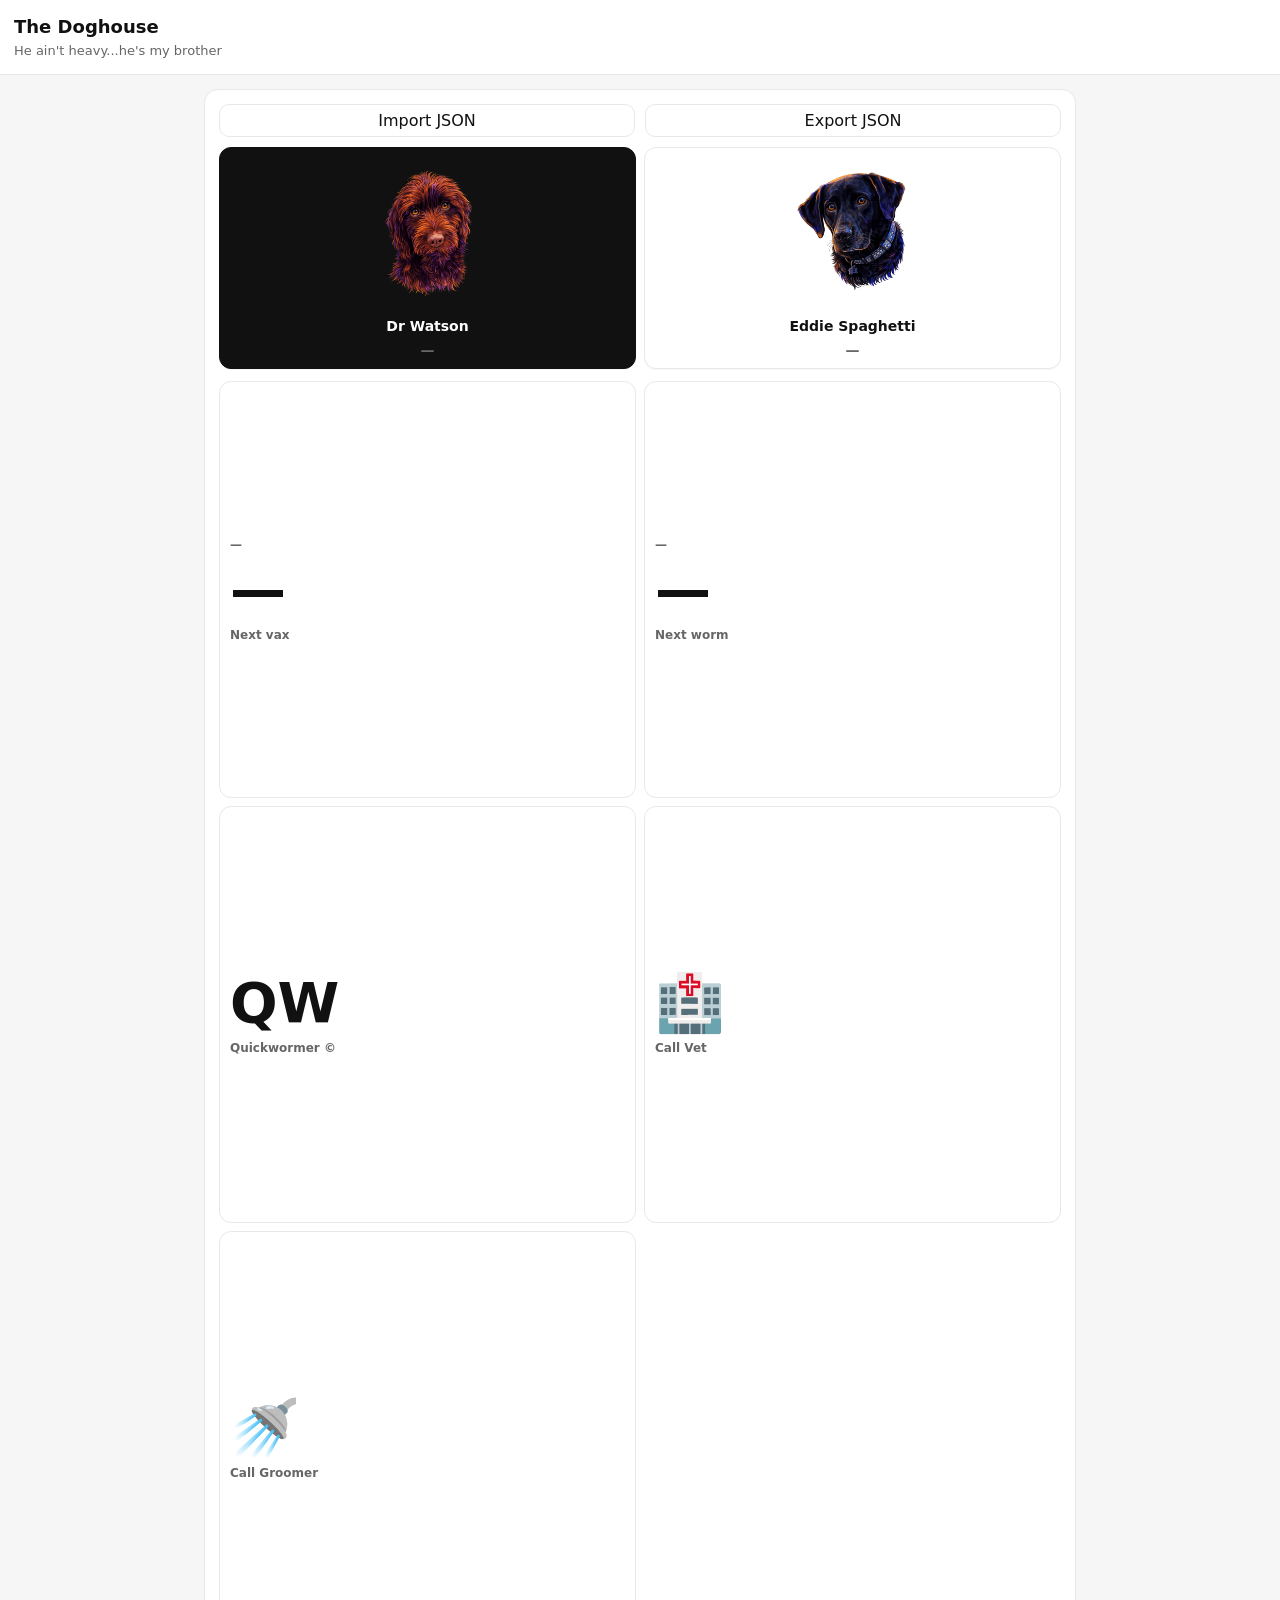
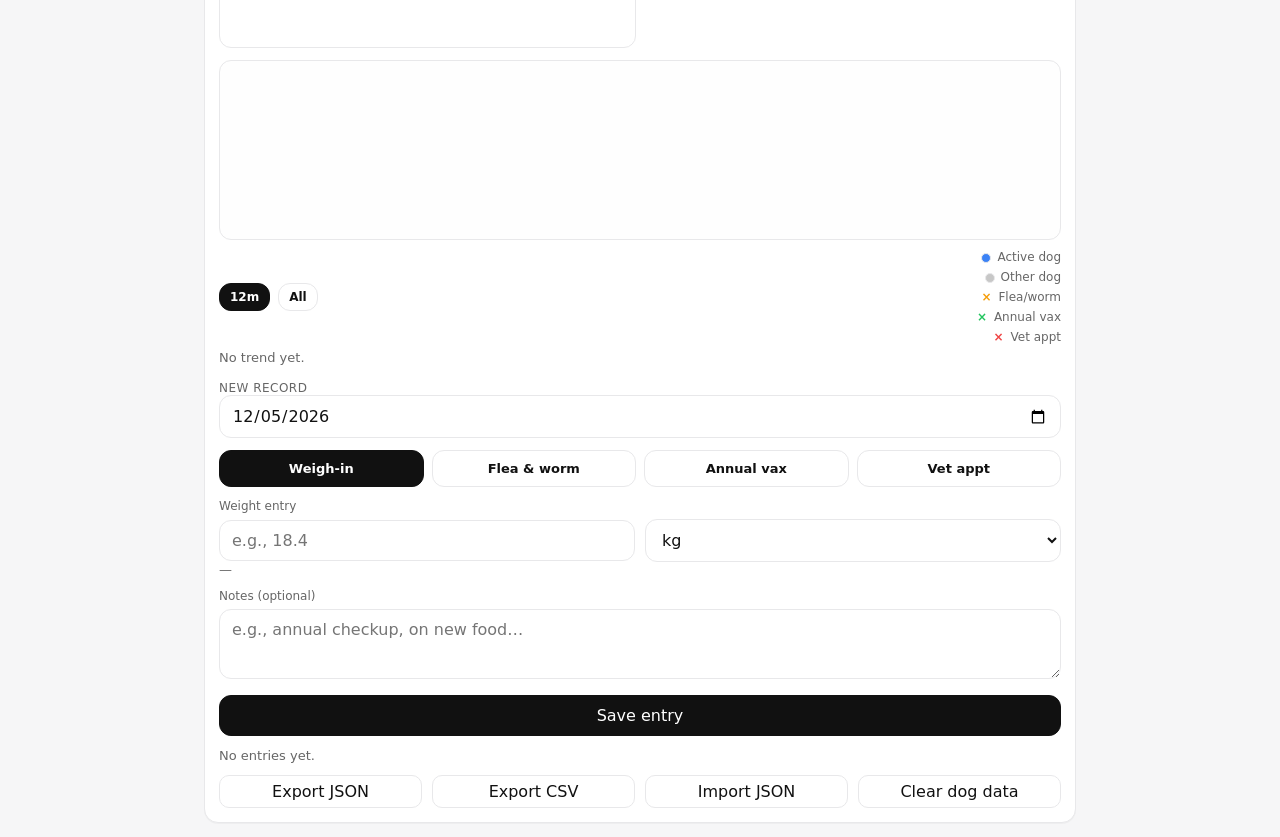
<file: index2.html>
<!doctype html>
<html lang="en">
<head>
  <meta charset="utf-8" />
  <meta name="viewport" content="width=device-width, initial-scale=1" />
  <title>The Doghouse</title>
  <style>
    :root {
      color-scheme: light dark;

      --bg: #f6f6f7;
      --card: #ffffff;
      --text: #111111;
      --muted: #666666;
      --border: #e8e8ea;

      --pill-bg: #ffffff;
      --pill-text: #111111;
      --pill-active-bg: #111111;
      --pill-active-text: #ffffff;

      --btn-bg: #111111;
      --btn-text: #ffffff;

      --field-bg: #ffffff;
      --field-text: #111111;

      --kpi-bg: #fafafa;
      --danger: #b91c1c;

      /* Chart + badges */
      --active-line: #3b82f6;      /* mid-blue */
      --inactive-line: rgba(0,0,0,0.22);
      --event-flea: #f59e0b;       /* amber */
      --event-vax: #22c55e;        /* green */
      --event-vet: #ef4444;        /* red */
      --badge-bg: rgba(0,0,0,0.06);
      --grid-line: rgba(0,0,0,0.08);
    }

    @media (prefers-color-scheme: dark) {
      :root {
        --bg: #0b0b0c;
        --card: #141416;
        --text: #f2f2f3;
        --muted: #a1a1a7;
        --border: #2a2a2e;

        --pill-bg: #1b1b1e;
        --pill-text: #f2f2f3;
        --pill-active-bg: #f2f2f3;
        --pill-active-text: #111111;

        --btn-bg: #f2f2f3;
        --btn-text: #111111;

        --field-bg: #1b1b1e;
        --field-text: #f2f2f3;

        --kpi-bg: #1a1a1d;
        --danger: #ff6b6b;

        --inactive-line: rgba(255,255,255,0.22);
        --badge-bg: rgba(255,255,255,0.08);
        --grid-line: rgba(255,255,255,0.12);
      }
    }

    * { box-sizing: border-box; }
    body {
      font-family: -apple-system, system-ui, Arial, sans-serif;
      margin: 0;
      background: var(--bg);
      color: var(--text);
    }

    header {
      padding: 16px 14px;
      background: var(--card);
      border-bottom: 1px solid var(--border);
      position: sticky;
      top: 0;
      z-index: 10;
    }

    h1 { margin: 0; font-size: 18px; }
    .sub { margin: 6px 0 0; color: var(--muted); font-size: 13px; }

    main { padding: 14px; max-width: 900px; margin: 0 auto; }

    .card {
      background: var(--card);
      border: 1px solid var(--border);
      border-radius: 14px;
      padding: 14px;
      box-shadow: 0 1px 0 rgba(0,0,0,.03);
      overflow: hidden;
    }

    .row {
      display: flex;
      gap: 10px;
      flex-wrap: wrap;
      align-items: center;
    }

    .row > * { flex: 1; min-width: 0; }

    .pill {
      border: 1px solid var(--border);
      border-radius: 12px;
      padding: 10px 12px;
      text-align: center;
      cursor: pointer;
      background: var(--pill-bg);
      color: var(--pill-text);
      user-select: none;
    }

    /* Less tall dog tiles (cleaner) */
    .pillToggle {
      display: flex;
      flex-direction: column;
      align-items: center;
      justify-content: center;
      gap: 8px;
      padding: 10px 10px;
      text-align: center;
      min-height: 168px;
      box-shadow: 0 1px 0 rgba(0,0,0,.03);
    }

    .pillToggle .avatar {
      width: 132px;
      height: 152px;
      border-radius: 14px;
      object-fit: cover;
      background: transparent;
      border: none !important;
      box-shadow: none !important;
    }

    .pillToggle:active { transform: scale(0.98); }

    .pillToggle span {
      font-weight: 600;
      font-size: 14px;
    }
    .pillWeight {
      font-size: 12px;
      color: var(--muted);
    }

    .pill.active {
      background: var(--pill-active-bg);
      color: var(--pill-active-text);
      border-color: var(--pill-active-bg);
    }

    @media (prefers-color-scheme: dark) {
      .pill.active .avatar { box-shadow: 0 0 0 4px rgba(0,0,0,0.35); }
    }

    label { display: block; margin: 12px 0 6px; font-size: 12px; color: var(--muted); }

    input, select, textarea, button { width: 100%; font: inherit; }
    input, select, textarea {
      padding: 10px 12px;
      border-radius: 12px;
      border: 1px solid var(--border);
      background: var(--field-bg);
      color: var(--field-text);
      max-width: 100%;
    }

    input[type="date"] { width: 100%; min-width: 0; display: block; }

    @supports (-webkit-touch-callout: none) {
      input[type="date"] {
        width: 100%;
        max-width: 100%;
        min-width: 0;
        box-sizing: border-box;
        display: block;
        -webkit-appearance: none;
        appearance: none;
      }
    }

    textarea { min-height: 70px; resize: vertical; }

    button.primary {
      margin-top: 12px;
      padding: 10px 12px;
      border-radius: 12px;
      border: 1px solid var(--btn-bg);
      background: var(--btn-bg);
      color: var(--btn-text);
      cursor: pointer;
    }

    button.secondary {
      margin-top: 12px;
      padding: 10px 12px;
      border-radius: 12px;
      border: 1px solid var(--border);
      background: var(--card);
      color: var(--text);
      cursor: pointer;
    }

    .muted { color: var(--muted); font-size: 13px; }
    .error { color: var(--danger); }

    .kpiGrid {
      display: grid;
      gap: 8px;
      margin-top: 12px;
    }
    .kpiButtons {
      grid-template-columns: repeat(2, minmax(0, 1fr));
    }
    .kpiBtn {
      border: 1px solid var(--border);
      border-radius: 12px;
      background: var(--card);
      color: var(--text);
      padding: 10px;
      text-align: center;
      aspect-ratio: 1;
      display: flex;
      flex-direction: column;
      justify-content: center;
      gap: 10px;
      cursor: pointer;
      user-select: none;
      -webkit-user-select: none;
      -webkit-touch-callout: none;
      transition: transform 80ms ease-out, background 80ms ease-out;
    }
    .kpiSmall { font-size: 12px; color: var(--muted); font-weight: 700; }
    .kpiBig { font-size: 56px; font-weight: 700; line-height: 1; }

    .entryList { margin-top: 12px; display: flex; flex-direction: column; gap: 8px; }
    .entryYear { margin-top: 8px; font-size: 12px; color: var(--muted); }
    .entryRow {
      position: relative;
      border: 1px solid var(--border);
      border-radius: 12px;
      background: var(--card);
      overflow: hidden;
    }
    .entryMain {
      display: grid;
      grid-template-columns: 76px 120px 1fr;
      gap: 8px;
      padding: 10px;
      align-items: center;
      transition: transform 160ms ease;
    }
    .entryActions {
      position: absolute;
      top: 0;
      right: 0;
      height: 100%;
      display: flex;
      align-items: center;
      gap: 6px;
      padding: 0 8px;
      background: var(--card);
      border-left: 1px solid var(--border);
      transform: translateX(100%);
      transition: transform 160ms ease;
    }
    .entryRow.showActions .entryMain { transform: translateX(-110px); }
    .entryRow.showActions .entryActions { transform: translateX(0); }
    .entryNotes { color: var(--text); }

    .btnrow { display: flex; gap: 8px; justify-content: flex-end; flex-wrap: wrap; }
    .smallbtn {
      width: auto;
      padding: 6px 10px;
      border-radius: 10px;
      border: 1px solid var(--border);
      background: var(--card);
      color: var(--text);
      cursor: pointer;
    }

    .actionsRow { margin-top: 12px; gap: 10px; }

    @media (max-width: 420px) {
      .entryMain { grid-template-columns: 64px 110px 1fr; }
    }

    /* FINAL authority for dog toggle colours */
    .pill.pillToggle {
      background: var(--pill-bg) !important;
      color: var(--pill-text) !important;
      border-color: var(--border) !important;
    }
    .pill.pillToggle.active {
      background: var(--pill-active-bg) !important;
      color: var(--pill-active-text) !important;
      border-color: var(--pill-active-bg) !important;
    }

    /* Entry type segmented control */
    .segRow { margin-top: 12px; }
    .seg {
      display: grid;
      grid-template-columns: repeat(4, 1fr);
      gap: 8px;
    }
    .segBtn {
      border: 1px solid var(--border);
      border-radius: 12px;
      padding: 10px 10px;
      background: var(--card);
      color: var(--text);
      cursor: pointer;
      user-select: none;
      text-align: center;
      font-weight: 600;
      font-size: 13px;
    }
    .segBtn[aria-pressed="true"] {
      background: var(--pill-active-bg);
      color: var(--pill-active-text);
      border-color: var(--pill-active-bg);
    }

    /* Row badges */
    .badge {
      display: inline-block;
      padding: 2px 8px;
      border-radius: 999px;
      background: var(--badge-bg);
      border: 1px solid var(--border);
      font-size: 12px;
      line-height: 18px;
      white-space: nowrap;
    }
    .badgeFlea { border-color: color-mix(in srgb, var(--event-flea) 40%, var(--border)); }
    .badgeVax  { border-color: color-mix(in srgb, var(--event-vax) 40%, var(--border)); }
    .badgeVet  { border-color: color-mix(in srgb, var(--event-vet) 40%, var(--border)); }

    .rowFlea { background: color-mix(in srgb, var(--event-flea) 12%, transparent); }
    .rowVax  { background: color-mix(in srgb, var(--event-vax)  12%, transparent); }
    .rowVet  { background: color-mix(in srgb, var(--event-vet)  12%, transparent); }

    #trend {
      border: 1px solid var(--border);
      border-radius: 12px;
      background: color-mix(in srgb, var(--card) 85%, var(--bg));
    }

    .trendWrap { position: relative; }
    .trendTooltip {
      position: absolute;
      left: 0;
      top: 0;
      padding: 6px 8px;
      border-radius: 8px;
      border: 1px solid var(--border);
      background: var(--card);
      color: var(--text);
      font-size: 12px;
      white-space: nowrap;
      box-shadow: 0 6px 18px rgba(0,0,0,0.12);
      pointer-events: none;
      opacity: 0;
      transform: translate(-9999px, -9999px);
      transition: opacity 120ms ease;
      z-index: 2;
    }

    /* Legend: clearer + less ragged */
    .legend {
      display: grid;
      gap: 6px;
      justify-items: end;
      text-align: right;
      font-size: 12px;
      color: var(--muted);
      margin-left: auto;
    }
    .legendSwatch {
      width: 10px;
      height: 10px;
      border-radius: 999px;
      display: inline-block;
      vertical-align: middle;
      margin-right: 6px;
      border: 1px solid var(--border);
    }
    .legendX {
      font-weight: 900;
      display: inline-block;
      width: 12px;
      text-align: center;
      margin-right: 6px;
    }

    .rangeToggle {
      display: inline-flex;
      gap: 8px;
    }
    .rangeToggle .segBtn {
      padding: 6px 10px;
      font-size: 12px;
    }

    .trendRow {
      display: flex;
      gap: 12px;
      align-items: center;
      justify-content: space-between;
      flex-wrap: wrap;
      margin-top: 10px;
    }

    .sectionLabel {
      margin-top: 16px;
      font-size: 12px;
      color: var(--muted);
      text-transform: uppercase;
      letter-spacing: 0.04em;
    }

    .srOnly {
      position: absolute;
      width: 1px;
      height: 1px;
      padding: 0;
      margin: -1px;
      overflow: hidden;
      clip: rect(0,0,0,0);
      border: 0;
    }

    /* --- Polish wins --- */
    button, .pill, .segBtn, .kpiBtn, .smallbtn {
      -webkit-tap-highlight-color: transparent;
      user-select: none;
      -webkit-user-select: none;
      -webkit-touch-callout: none;
    }

    button:focus-visible, .pill:focus-visible, .segBtn:focus-visible, .kpiBtn:focus-visible,
    input:focus-visible, textarea:focus-visible, select:focus-visible {
      outline: 3px solid color-mix(in srgb, var(--active-line) 55%, transparent);
      outline-offset: 2px;
    }

    .kpiBtn:active {
      transform: scale(0.88);
      background: color-mix(in srgb, var(--text) 22%, var(--card));
    }
    .segBtn:active, button.primary:active, button.secondary:active, .smallbtn:active {
      transform: translateY(1px);
    }
  </style>
</head>

<body>
<header>
  <h1>The Doghouse</h1>
  <p class="sub">He ain't heavy...he's my brother</p>
</header>

<main>
  <div class="card">
    <div class="row" style="gap:10px; margin-bottom:10px;">
      <button id="importJsonTop" class="smallbtn" type="button">Import JSON</button>
      <button id="exportJsonTop" class="smallbtn" type="button">Export JSON</button>
    </div>

    <div class="row" style="gap:8px;">
      <div id="pill-watson" class="pill pillToggle active" role="button" tabindex="0" aria-pressed="true">
        <img class="avatar" src="assets/watson.png" alt="Dr Watson" />
        <span>Dr Watson</span>
        <span class="pillWeight" id="pillWeight-watson">—</span>
      </div>

      <div id="pill-eddie" class="pill pillToggle" role="button" tabindex="0" aria-pressed="false">
        <img class="avatar" src="assets/eddie.png" alt="Eddie Spaghetti" />
        <span>Eddie Spaghetti</span>
        <span class="pillWeight" id="pillWeight-eddie">—</span>
      </div>
    </div>

    <div class="kpiGrid kpiButtons">
      <button id="nextVaxBtn" class="kpiBtn" type="button">
        <span class="kpiSmall" id="nextVaxMonth">—</span>
        <span class="kpiBig" id="nextVaxDay">—</span>
        <span class="kpiSmall">Next vax</span>
      </button>
      <button id="nextWormBtn" class="kpiBtn" type="button">
        <span class="kpiSmall" id="nextWormMonth">—</span>
        <span class="kpiBig" id="nextWormDay">—</span>
        <span class="kpiSmall">Next worm</span>
      </button>
      <button id="quickWormBtn" class="kpiBtn" type="button">
        <span class="kpiBig">QW</span>
        <span class="kpiSmall">Quickwormer ©</span>
      </button>
      <button id="callVetBtn" class="kpiBtn" type="button">
        <span class="kpiBig">🏥</span>
        <span class="kpiSmall">Call Vet</span>
      </button>
      <button id="callGroomerBtn" class="kpiBtn" type="button">
        <span class="kpiBig">🚿</span>
        <span class="kpiSmall">Call Groomer</span>
      </button>
    </div>

    <div class="trendWrap" style="margin-top:12px;">
      <canvas id="trend" height="180" style="width:100%; height:180px; display:block;"></canvas>
      <div id="trendTooltip" class="trendTooltip" role="status" aria-live="polite"></div>

      <div class="trendRow">
        <div class="rangeToggle" role="group" aria-label="Chart range">
          <button id="range-12" class="segBtn" type="button" aria-pressed="true">12m</button>
          <button id="range-all" class="segBtn" type="button" aria-pressed="false">All</button>
        </div>

        <div class="legend">
          <span><span class="legendSwatch" style="background:var(--active-line);"></span>Active dog</span>
          <span><span class="legendSwatch" style="background:var(--inactive-line);"></span>Other dog</span>
          <span><span class="legendX" style="color:var(--event-flea);">×</span>Flea/worm</span>
          <span><span class="legendX" style="color:var(--event-vax);">×</span>Annual vax</span>
          <span><span class="legendX" style="color:var(--event-vet);">×</span>Vet appt</span>
        </div>
      </div>

      <div class="muted" id="trendLabel" style="margin-top:6px;">—</div>
    </div>

    <div class="sectionLabel">New record</div>
    <label class="srOnly" for="date">Date</label>
    <input id="date" type="date" />

    <div class="segRow">
      <div class="seg" role="group" aria-label="Entry type">
        <button id="type-weight" class="segBtn" type="button" aria-pressed="true">Weigh-in</button>
        <button id="type-flea" class="segBtn" type="button" aria-pressed="false">Flea &amp; worm</button>
        <button id="type-vax" class="segBtn" type="button" aria-pressed="false">Annual vax</button>
        <button id="type-vet" class="segBtn" type="button" aria-pressed="false">Vet appt</button>
      </div>
    </div>

    <div id="weightBlock">
      <label>Weight entry</label>
      <div class="row">
        <input id="weight" type="number" inputmode="decimal" step="0.1" placeholder="e.g., 18.4" />
        <select id="unit">
          <option value="kg">kg</option>
          <option value="lb">lb</option>
        </select>
      </div>
      <div class="muted" id="converted">—</div>
    </div>

    <label id="notesLabel">Notes (optional)</label>
    <textarea id="notes" placeholder="e.g., annual checkup, on new food…"></textarea>

    <div class="row" style="gap:10px;">
      <button id="save" class="primary" type="button">Save entry</button>
      <button id="cancelEdit" class="secondary" type="button" style="display:none;">Cancel edit</button>
    </div>

    <p class="muted" id="msg" style="margin: 10px 0 0;"></p>

    <div id="rows" class="entryList">
      <div class="muted">No entries yet.</div>
    </div>

    <div class="row actionsRow">
      <button id="exportJson" class="smallbtn" type="button">Export JSON</button>
      <button id="exportCsv" class="smallbtn" type="button">Export CSV</button>
      <button id="importJson" class="smallbtn" type="button">Import JSON</button>
      <button id="clearDog" class="smallbtn" type="button">Clear dog data</button>
    </div>
  </div>
</main>

<script>
  // Fix iOS Safari :active states — must have a touchstart listener on document
  document.addEventListener('touchstart', function(){}, {passive: true});

  let trendWidthPx = null;
  const TREND_HEIGHT = 180;

  const DOGS = { watson: "Dr Watson", eddie: "Eddie Spaghetti" };
  const DOG_KEYS = ["watson","eddie"];

  const KG_PER_LB = 1 / 2.2046226218;
  const LB_PER_KG = 2.2046226218;
  function kgToLb(kg) { return kg * LB_PER_KG; }
  function lbToKg(lb) { return lb * KG_PER_LB; }

  const els = {
    pillWatson: document.getElementById("pill-watson"),
    pillEddie: document.getElementById("pill-eddie"),
    date: document.getElementById("date"),
    weight: document.getElementById("weight"),
    unit: document.getElementById("unit"),
    notes: document.getElementById("notes"),
    notesLabel: document.getElementById("notesLabel"),
    converted: document.getElementById("converted"),
    save: document.getElementById("save"),
    cancelEdit: document.getElementById("cancelEdit"),
    rows: document.getElementById("rows"),
    nextVaxMonth: document.getElementById("nextVaxMonth"),
    nextVaxDay: document.getElementById("nextVaxDay"),
    nextWormMonth: document.getElementById("nextWormMonth"),
    nextWormDay: document.getElementById("nextWormDay"),
    quickWormBtn: document.getElementById("quickWormBtn"),
    callVetBtn: document.getElementById("callVetBtn"),
    msg: document.getElementById("msg"),
    exportJson: document.getElementById("exportJson"),
    exportCsv: document.getElementById("exportCsv"),
    importJson: document.getElementById("importJson"),
    clearDog: document.getElementById("clearDog"),
    trendCanvas: document.getElementById("trend"),
    trendLabel: document.getElementById("trendLabel"),
    trendTooltip: document.getElementById("trendTooltip"),
    pillWeightWatson: document.getElementById("pillWeight-watson"),
    pillWeightEddie: document.getElementById("pillWeight-eddie"),

    typeWeight: document.getElementById("type-weight"),
    typeFlea: document.getElementById("type-flea"),
    typeVax: document.getElementById("type-vax"),
    typeVet: document.getElementById("type-vet"),
    weightBlock: document.getElementById("weightBlock"),

    range12: document.getElementById("range-12"),
    rangeAll: document.getElementById("range-all"),
    exportJsonTop: document.getElementById("exportJsonTop"),
    importJsonTop: document.getElementById("importJsonTop"),
  };

  let activeDog = "watson";
  let editingId = null;
  let entryType = "weight"; // "weight" | "flea" | "vax" | "vet"
  let trendRange = "12m";   // "12m" | "all"

  function setMsg(text, isError=false) {
    els.msg.textContent = text || "";
    els.msg.classList.toggle("error", !!isError);
  }

  // Safe error reporter (won't crash if something is off)
  window.addEventListener("error", (e) => {
    try {
      const msg = e?.message || "Unknown error";
      setMsg(`JS error: ${msg}`, true);
    } catch {}
  });

  function todayISO() {
    const d = new Date();
    const off = d.getTimezoneOffset();
    const local = new Date(d.getTime() - off * 60000);
    return local.toISOString().slice(0, 10);
  }

  function keyForDog(dogKey) { return `dogweights:v4:${dogKey}`; }

  function normalizeEntry(e) {
    // v4 native:
    if (e && typeof e === "object" && e.type) return e;

    // v3/v2 legacy weight entry {id,date,kg,notes}
    if (e && typeof e === "object" && typeof e.kg === "number" && e.date) {
      return { id: e.id || String(Date.now()), date: e.date, type: "weight", kg: e.kg, notes: e.notes || "" };
    }

    // v1 legacy {weight,unit}
    if (e && typeof e === "object" && typeof e.weight === "number" && typeof e.unit === "string" && e.date) {
      const kg = (e.unit === "kg") ? e.weight : lbToKg(e.weight);
      return { id: e.id || String(Date.now()), date: e.date, type: "weight", kg, notes: e.notes || "" };
    }

    return null;
  }

  function loadEntries(dogKey) {
    try {
      const raw = JSON.parse(localStorage.getItem(keyForDog(dogKey)) || "[]");
      const arr = Array.isArray(raw) ? raw : [];
      return arr.map(normalizeEntry).filter(Boolean);
    } catch {
      return [];
    }
  }

  function saveEntries(dogKey, entries) {
    localStorage.setItem(keyForDog(dogKey), JSON.stringify(entries));
  }

  function esc(s) {
    return (s || "")
      .replaceAll("&","&amp;")
      .replaceAll("<","&lt;")
      .replaceAll(">","&gt;");
  }

  function sortedEntriesDesc(entries) {
    return [...entries].sort((a,b) => (b.date > a.date ? 1 : (b.date < a.date ? -1 : 0)));
  }

  function weightsOnly(entries) {
    return entries.filter(e => e.type === "weight" && typeof e.kg === "number");
  }

  function eventsOnly(entries) {
    return entries.filter(e => e.type === "flea" || e.type === "vax" || e.type === "vet");
  }

  function canonicalKgFromInput() {
    const w = Number(els.weight.value);
    if (!Number.isFinite(w) || w <= 0) return null;
    return (els.unit.value === "kg") ? w : lbToKg(w);
  }

  function updateConverted() {
    if (entryType !== "weight") { els.converted.textContent = "—"; return; }

    const v = Number(els.weight.value);
    if (!Number.isFinite(v) || v <= 0) { els.converted.textContent = "—"; return; }
    if (els.unit.value === "kg") {
      els.converted.textContent = `${kgToLb(v).toFixed(1)} lb (stored as ${v.toFixed(1)} kg)`;
    } else {
      const kg = lbToKg(v);
      els.converted.textContent = `${kg.toFixed(1)} kg (stored as ${kg.toFixed(1)} kg)`;
    }
  }

  function lastOfType(entries, type) {
    const s = sortedEntriesDesc(entries.filter(e => e.type === type));
    return s[0] || null;
  }

  function addDaysISO(iso, days) {
    const [y,m,d] = iso.split("-").map(Number);
    const dt = new Date(y, m-1, d, 12, 0, 0);
    dt.setDate(dt.getDate() + days);
    const off = dt.getTimezoneOffset();
    const local = new Date(dt.getTime() - off * 60000);
    return local.toISOString().slice(0, 10);
  }

  function addYearsISO(iso, years) {
    const [y,m,d] = iso.split("-").map(Number);
    const dt = new Date(y, m-1, d, 12, 0, 0);
    dt.setFullYear(dt.getFullYear() + years);
    const off = dt.getTimezoneOffset();
    const local = new Date(dt.getTime() - off * 60000);
    return local.toISOString().slice(0, 10);
  }

  function applyDefaultNotes() {
    if (!editingId && entryType === "flea" && !els.notes.value.trim()) {
      els.notes.value = "Simparica Trio";
    }
  }

  function setEntryType(nextType) {
    const prevType = entryType;
    entryType = nextType;

    els.typeWeight.setAttribute("aria-pressed", String(entryType === "weight"));
    els.typeFlea.setAttribute("aria-pressed", String(entryType === "flea"));
    els.typeVax.setAttribute("aria-pressed", String(entryType === "vax"));
    els.typeVet.setAttribute("aria-pressed", String(entryType === "vet"));

    if (!editingId && prevType === "flea" && entryType !== "flea" && els.notes.value.trim() === "Simparica Trio") {
      els.notes.value = "";
    }

    if (entryType === "weight") {
      els.weightBlock.style.display = "";
      els.notesLabel.textContent = "Notes (optional)";
      els.notes.placeholder = "e.g., annual checkup, on new food…";
      els.save.textContent = editingId ? "Save changes" : "Save entry";
    } else if (entryType === "flea") {
      els.weightBlock.style.display = "none";
      els.notesLabel.textContent = "Notes (optional)";
      els.notes.placeholder = "e.g., brand, dose, ‘ordered more’…";
      els.save.textContent = editingId ? "Save changes" : "Save entry";
    } else if (entryType === "vax") {
      els.weightBlock.style.display = "none";
      els.notesLabel.textContent = "Notes (optional)";
      els.notes.placeholder = "e.g., clinic, batch number, due date…";
      els.save.textContent = editingId ? "Save changes" : "Save entry";
    } else {
      els.weightBlock.style.display = "none";
      els.notesLabel.textContent = "Notes (optional)";
      els.notes.placeholder = "e.g., reason, name of vet, nails/glands…";
      els.save.textContent = editingId ? "Save changes" : "Save entry";
    }

    applyDefaultNotes();
    updateConverted();
  }

  function setTrendRange(nextRange) {
    trendRange = nextRange;
    els.range12.setAttribute("aria-pressed", String(trendRange === "12m"));
    els.rangeAll.setAttribute("aria-pressed", String(trendRange === "all"));
    if (window.__lastAllByDog) drawTrend(window.__lastAllByDog);
  }

  function showTrendTooltip(text, canvasX, canvasY) {
    const tip = els.trendTooltip;
    if (!tip) return;
    const wrap = els.trendCanvas.parentElement;
    const wrapRect = wrap.getBoundingClientRect();
    const canvasRect = els.trendCanvas.getBoundingClientRect();
    const left = (canvasRect.left - wrapRect.left) + canvasX;
    const top = (canvasRect.top - wrapRect.top) + canvasY;
    tip.textContent = text;
    tip.style.opacity = "1";
    tip.style.transform = "translate(-50%, -100%)";
    tip.style.left = `${left}px`;
    tip.style.top = `${top - 8}px`;
  }

  function hideTrendTooltip() {
    const tip = els.trendTooltip;
    if (!tip) return;
    tip.style.opacity = "0";
    tip.style.transform = "translate(-9999px, -9999px)";
  }

  function eventLabel(type) {
    if (type === "flea") return "Flea/Worm";
    if (type === "vax") return "Annual vax";
    return "Vet Appt";
  }

  function setActiveDog(dogKey) {
    activeDog = dogKey;

    els.pillWatson.classList.toggle("active", dogKey === "watson");
    els.pillEddie.classList.toggle("active", dogKey === "eddie");

    els.pillWatson.setAttribute("aria-pressed", dogKey === "watson");
    els.pillEddie.setAttribute("aria-pressed", dogKey === "eddie");

    cancelEdit();
    setMsg("");
    render();
  }

  function startEdit(id) {
    const entries = loadEntries(activeDog);
    const e = entries.find(x => x.id === id);
    if (!e) return;

    editingId = id;
    els.date.value = e.date;

    setEntryType(e.type);

    if (e.type === "weight") {
      els.weight.value = Number(e.kg).toFixed(1);
      els.unit.value = "kg";
      updateConverted();
    } else {
      els.weight.value = "";
      els.unit.value = "kg";
      updateConverted();
    }

    els.notes.value = e.notes || "";

    els.save.textContent = "Save changes";
    els.cancelEdit.style.display = "";
    setMsg(`Editing ${e.type} entry for ${DOGS[activeDog]}.`);
  }

  function cancelEdit() {
    editingId = null;
    els.cancelEdit.style.display = "none";
    els.save.textContent = "Save entry";
    els.date.value = todayISO();
    els.weight.value = "";
    els.unit.value = "kg";
    els.notes.value = "";
    setEntryType("weight");
    updateConverted();
  }

  function deleteEntry(id) {
    const next = loadEntries(activeDog).filter(x => x.id !== id);
    saveEntries(activeDog, next);
    if (editingId === id) cancelEdit();
    render();
  }

  function initTrendCanvas() {
    if (!els.trendCanvas || trendWidthPx !== null) return;

    const rect = els.trendCanvas.parentElement.getBoundingClientRect();
    trendWidthPx = Math.floor(rect.width);

    const dpr = window.devicePixelRatio || 1;
    els.trendCanvas.style.width = trendWidthPx + "px";
    els.trendCanvas.style.height = TREND_HEIGHT + "px";
    els.trendCanvas.width  = Math.floor(trendWidthPx * dpr);
    els.trendCanvas.height = Math.floor(TREND_HEIGHT * dpr);

    const ctx = els.trendCanvas.getContext("2d");
    ctx.setTransform(dpr, 0, 0, dpr, 0, 0);
  }

  function toTime(iso) { return new Date(iso + "T12:00:00").getTime(); }

  function weightAtTime(dataWeightsSortedAsc, t) {
    if (!dataWeightsSortedAsc.length) return null;
    if (t <= dataWeightsSortedAsc[0].t) return dataWeightsSortedAsc[0].kg;
    for (let i = 1; i < dataWeightsSortedAsc.length; i++) {
      const cur = dataWeightsSortedAsc[i];
      if (t <= cur.t) {
        const prev = dataWeightsSortedAsc[i - 1];
        const span = cur.t - prev.t;
        const ratio = span ? (t - prev.t) / span : 0;
        return prev.kg + (cur.kg - prev.kg) * ratio;
      }
    }
    return dataWeightsSortedAsc[dataWeightsSortedAsc.length - 1].kg;
  }

  function drawX(ctx, x, y, size, color) {
    ctx.strokeStyle = color;
    ctx.lineWidth = 1.6; // thinner
    ctx.beginPath();
    ctx.moveTo(x - size, y - size);
    ctx.lineTo(x + size, y + size);
    ctx.moveTo(x - size, y + size);
    ctx.lineTo(x + size, y - size);
    ctx.stroke();
  }

  function drawTrend(allByDog) {
    if (!els.trendCanvas) return;
    initTrendCanvas();

    const ctx = els.trendCanvas.getContext("2d");
    ctx.clearRect(0, 0, trendWidthPx, TREND_HEIGHT);

    const root = getComputedStyle(document.documentElement);
    const muted = root.getPropertyValue("--muted").trim() || "#666";
    const activeLine = root.getPropertyValue("--active-line").trim() || "#3b82f6";
    const inactiveLine = root.getPropertyValue("--inactive-line").trim() || "rgba(0,0,0,0.22)";
    const gridLine = root.getPropertyValue("--grid-line").trim() || "rgba(0,0,0,0.08)";
    const fleaC = root.getPropertyValue("--event-flea").trim() || "#f59e0b";
    const vaxC  = root.getPropertyValue("--event-vax").trim()  || "#22c55e";
    const vetC  = root.getPropertyValue("--event-vet").trim()  || "#ef4444";

    // Collect weight points for both dogs
    const weightsByDog = {};
    let allWeights = [];
    for (const dog of DOG_KEYS) {
      const w = (allByDog[dog] || []).filter(e => e.type === "weight" && typeof e.kg === "number");
      const pts = w
        .filter(e => e.date && typeof e.kg === "number")
        .map(e => ({ t: toTime(e.date), kg: e.kg, date: e.date }))
        .sort((a,b) => a.t - b.t);
      weightsByDog[dog] = pts;
      allWeights = allWeights.concat(pts.map(p => ({...p, dog})));
    }

    const dayMs = 24 * 60 * 60 * 1000;
    let weightsByDogPlot = weightsByDog;
    let allWeightsPlot = allWeights;
    let rangeTMin = null;
    let rangeTMax = null;

    if (trendRange === "12m" && allWeights.length) {
      const tMaxAll = Math.max(...allWeights.map(p => p.t));
      const tMinRange = tMaxAll - (365 * dayMs);
      const tMaxRange = tMaxAll;

      const weightsByDogRange = {};
      let allWeightsRange = [];
      for (const dog of DOG_KEYS) {
        const fullPts = (weightsByDog[dog] || []);
        const pts = fullPts.filter(p => p.t >= tMinRange);

        if (fullPts.length) {
          const startKg = weightAtTime(fullPts, tMinRange);
          const endKg = weightAtTime(fullPts, tMaxRange);
          if (startKg !== null && !pts.some(p => p.t === tMinRange)) {
            pts.unshift({ t: tMinRange, kg: startKg, date: "", synthetic: true });
          }
          if (endKg !== null && !pts.some(p => p.t === tMaxRange)) {
            pts.push({ t: tMaxRange, kg: endKg, date: "", synthetic: true });
          }
        }

        weightsByDogRange[dog] = pts;
        allWeightsRange = allWeightsRange.concat(pts);
      }

      if (allWeightsRange.length >= 2) {
        weightsByDogPlot = weightsByDogRange;
        allWeightsPlot = allWeightsRange;
        rangeTMin = tMinRange;
        rangeTMax = tMaxRange;
      }
    }

    if (allWeightsPlot.length < 2) {
      els.trendLabel.textContent = allWeights.length === 1 ? "Add one more weigh-in (either dog) to see trends." : "No trend yet.";
      els.trendLabel.style.display = "";
      return;
    }

    // plot padding
    const padL = 38;
    const padR = 14;
    const padT = 14;
    const padB = 22;

    const left = padL;
    const right = trendWidthPx - padR;
    const top = padT;
    const bottom = TREND_HEIGHT - padB;

    // X domain
    const tMin = rangeTMin ?? Math.min(...allWeightsPlot.map(p => p.t));
    const tMax = rangeTMax ?? Math.max(...allWeightsPlot.map(p => p.t));

    // Y domain (include forced context ticks 25 and 30 always)
    let yMin = Math.min(...allWeightsPlot.map(p => p.kg));
    let yMax = Math.max(...allWeightsPlot.map(p => p.kg));
    const forcedTicks = [25, 30];
    for (const t of forcedTicks) {
      yMin = Math.min(yMin, t);
      yMax = Math.max(yMax, t);
    }

    const yPad = Math.max(0.2, (yMax - yMin) * 0.12);
    yMin -= yPad;
    yMax += yPad;

    const xFor = t => left + (t - tMin) / (tMax - tMin) * (right - left);
    const yFor = kg => bottom - (kg - yMin) / (yMax - yMin) * (bottom - top);

    const hoverPoints = { weights: [], events: [] };

    // choose tick step
    const range = (yMax - yMin);
    let step = 5;
    if (Math.floor(range / step) > 9) step = 10;

    // grid + Y labels
    ctx.fillStyle = muted;
    ctx.font = "11px system-ui";
    ctx.textAlign = "right";
    ctx.textBaseline = "middle";

    const startKg = Math.ceil(yMin / step) * step;
    const endKg   = Math.floor(yMax / step) * step;

    ctx.strokeStyle = gridLine;
    ctx.lineWidth = 1;

    for (let kg = startKg; kg <= endKg; kg += step) {
      const y = yFor(kg);
      ctx.fillText(`${kg}kg`, left - 6, y);
      ctx.beginPath();
      ctx.moveTo(left, y);
      ctx.lineTo(right, y);
      ctx.stroke();
    }

    // X labels (whole years)
    ctx.textAlign = "center";
    ctx.textBaseline = "top";
    ctx.fillStyle = muted;

    const startYear = new Date(tMin).getFullYear();
    const endYear = new Date(tMax).getFullYear();

    for (let year = startYear; year <= endYear; year++) {
      const tt = new Date(year, 0, 1, 12).getTime();
      if (tt < tMin || tt > tMax) continue;

      const x = xFor(tt);
      ctx.fillText(String(year), x, bottom + 6);

      ctx.strokeStyle = gridLine;
      ctx.beginPath();
      ctx.moveTo(x, top);
      ctx.lineTo(x, bottom);
      ctx.stroke();
    }

    // Draw lines: active dog in blue, other dog in inactive gray
    function drawLineForDog(dogKey) {
      const pts = weightsByDogPlot[dogKey] || [];
      if (pts.length < 2) return;

      const isActive = dogKey === activeDog;
      ctx.strokeStyle = isActive ? activeLine : inactiveLine;
      ctx.lineWidth = isActive ? 2.6 : 2;
      ctx.lineJoin = "round";
      ctx.lineCap = "round";

      ctx.beginPath();
      pts.forEach((p, i) => {
        const x = xFor(p.t);
        const y = yFor(p.kg);
        if (i === 0) ctx.moveTo(x, y);
        else ctx.lineTo(x, y);
      });
      ctx.stroke();

      // Points
      ctx.fillStyle = isActive ? activeLine : inactiveLine;
      pts.forEach(p => {
        if (p.synthetic) return;
        const x = xFor(p.t);
        const y = yFor(p.kg);
        ctx.beginPath();
        ctx.arc(x, y, isActive ? 2.8 : 2.2, 0, Math.PI * 2);
        ctx.fill();
        hoverPoints.weights.push({
          x,
          y,
          label: `${p.date} • ${p.kg.toFixed(1)} kg`,
          priority: 1
        });
      });
    }

    const otherDog = activeDog === "watson" ? "eddie" : "watson";
    drawLineForDog(otherDog);
    drawLineForDog(activeDog);

    // Draw event X markers for both dogs
    function drawEventsForDog(dogKey) {
      let rawEvents = eventsOnly(allByDog[dogKey] || [])
        .filter(e => e.date)
        .map(e => ({ t: toTime(e.date), type: e.type, date: e.date }))
        .filter(e => (rangeTMin === null ? true : (e.t >= tMin && e.t <= tMax)));

      if (!rawEvents.length) return;

      // only show latest flea/worm
      const fleaEvents = rawEvents.filter(e => e.type === "flea");
      const latestFleaT = fleaEvents.length ? Math.max(...fleaEvents.map(e => e.t)) : null;
      if (latestFleaT !== null) {
        rawEvents = rawEvents.filter(e => e.type !== "flea" || e.t === latestFleaT);
      }

      const pts = (weightsByDogPlot[dogKey] || []);

      const byDate = new Map();
      for (const ev of rawEvents) {
        const key = ev.date;
        if (!byDate.has(key)) byDate.set(key, new Set());
        byDate.get(key).add(ev.type);
      }

      for (const [date, typeSet] of byDate.entries()) {
        const t = toTime(date);
        const kgAt = weightAtTime(pts, t);
        if (kgAt === null) continue;

        const x = xFor(t);
        const y = yFor(kgAt);

        const types = new Set(typeSet);
        if (types.has("vax") && types.has("flea")) types.delete("flea");

        const order = ["vax", "vet", "flea"].filter(tn => types.has(tn));
        const offsets = order.length === 2 ? [-8, 8] : (order.length === 3 ? [-10, 0, 10] : [0]);

        order.forEach((type, idx) => {
          const color = (type === "flea") ? fleaC : (type === "vax" ? vaxC : vetC);
          const yy = y + offsets[idx];
          drawX(ctx, x, yy, 2, color);  // smaller, consistent
          hoverPoints.events.push({
            x,
            y: yy,
            label: `${date} • ${eventLabel(type)}`,
            priority: 2
          });
        });
      }
    }

    drawEventsForDog(otherDog);
    drawEventsForDog(activeDog);

    els.trendLabel.textContent = "";
    els.trendLabel.style.display = "none";

    window.__trendHoverPoints = hoverPoints;
    hideTrendTooltip();
  }

  window.addEventListener("resize", () => {
    trendWidthPx = null;
    initTrendCanvas();
    if (window.__lastAllByDog) drawTrend(window.__lastAllByDog);
  });

  function typeLabel(t) {
    if (t === "weight") return "Weigh-in";
    if (t === "flea") return "Flea/Worm";
    if (t === "vax") return "Annual vax";
    return "Vet appt";
  }

  function typeBadgeClass(t) {
    if (t === "flea") return "badge badgeFlea";
    if (t === "vax") return "badge badgeVax";
    if (t === "vet") return "badge badgeVet";
    return "badge";
  }

  function render() {
    const allByDog = {
      watson: loadEntries("watson"),
      eddie: loadEntries("eddie"),
    };
    const activeEntries = allByDog[activeDog];

    // Reminders for active dog
    const fleaLast = lastOfType(activeEntries, "flea");
    const vaxLast = lastOfType(activeEntries, "vax");

    const fleaNext = fleaLast ? addDaysISO(fleaLast.date, 30) : null;
    const vaxNext  = vaxLast ? addYearsISO(vaxLast.date, 1) : null;

    // List: show ALL entry types for active dog
    const s = sortedEntriesDesc(activeEntries);
    if (s.length === 0) {
      els.rows.innerHTML = `<div class="muted">No entries yet.</div>`;
    } else {
      let currentYear = null;
      const months = ["Jan","Feb","Mar","Apr","May","Jun","Jul","Aug","Sep","Oct","Nov","Dec"];
      const listHtml = s.map(e => {
        const year = e.date ? new Date(e.date + "T12:00:00").getFullYear() : "—";
        let header = "";
        if (year !== currentYear) {
          currentYear = year;
          header = `<div class="entryYear">${year}</div>`;
        }
        const d = e.date ? new Date(e.date + "T12:00:00") : null;
        const dateText = d ? `${months[d.getMonth()]} ${d.getDate()}` : "—";
        const badge = `<span class="${typeBadgeClass(e.type)}">${typeLabel(e.type)}</span>`;
        const weightNote = e.type === "weight" ? `${Number(e.kg).toFixed(1)} kg` : "";
        const notesText = weightNote
          ? `${weightNote}${e.notes ? ` - ${esc(e.notes)}` : ""}`
          : `${esc(e.notes)}`;
        const trClass = e.type === "flea" ? "rowFlea" : (e.type === "vax" ? "rowVax" : (e.type === "vet" ? "rowVet" : ""));
        return `
          ${header}
          <div class="entryRow ${trClass}" data-entry="${e.id}">
            <div class="entryMain">
              <div class="muted">${dateText}</div>
              <div>${badge}</div>
              <div class="entryNotes">${notesText || "—"}</div>
            </div>
            <div class="entryActions">
              <button class="smallbtn" data-edit="${e.id}" type="button">Edit</button>
              <button class="smallbtn" data-del="${e.id}" type="button">Delete</button>
            </div>
          </div>
        `;
      }).join("");
      els.rows.innerHTML = listHtml;

      els.rows.querySelectorAll("[data-entry]").forEach(row => {
        const id = row.getAttribute("data-entry");
        row.addEventListener("click", (e) => {
          if (e.target.closest("button")) return;
          startEdit(id);
        });
        let startX = null;
        row.addEventListener("touchstart", (e) => {
          startX = e.touches[0].clientX;
        }, { passive: true });
        row.addEventListener("touchmove", (e) => {
          if (startX === null) return;
          const dx = e.touches[0].clientX - startX;
          if (dx < -30) row.classList.add("showActions");
          if (dx > 30) row.classList.remove("showActions");
        }, { passive: true });
        row.addEventListener("touchend", () => { startX = null; }, { passive: true });
      });

      els.rows.querySelectorAll("button[data-edit]").forEach(btn => {
        btn.addEventListener("click", (e) => {
          e.stopPropagation();
          startEdit(btn.getAttribute("data-edit"));
        });
      });
      els.rows.querySelectorAll("button[data-del]").forEach(btn => {
        btn.addEventListener("click", (e) => {
          e.stopPropagation();
          deleteEntry(btn.getAttribute("data-del"));
        });
      });
    }

    const watsonLatest = sortedEntriesDesc(weightsOnly(allByDog.watson))[0];
    const eddieLatest = sortedEntriesDesc(weightsOnly(allByDog.eddie))[0];
    els.pillWeightWatson.textContent = watsonLatest ? `${watsonLatest.kg.toFixed(1)} kg (${kgToLb(watsonLatest.kg).toFixed(1)} lb)` : "—";
    els.pillWeightEddie.textContent = eddieLatest ? `${eddieLatest.kg.toFixed(1)} kg (${kgToLb(eddieLatest.kg).toFixed(1)} lb)` : "—";

    const nextVaxParts = vaxNext ? new Date(vaxNext + "T12:00:00") : null;
    const nextWormParts = fleaNext ? new Date(fleaNext + "T12:00:00") : null;
    const monthShort = ["Jan","Feb","Mar","Apr","May","Jun","Jul","Aug","Sep","Oct","Nov","Dec"];
    els.nextVaxMonth.textContent = nextVaxParts ? monthShort[nextVaxParts.getMonth()] : "—";
    els.nextVaxDay.textContent = nextVaxParts ? String(nextVaxParts.getDate()) : "—";
    els.nextWormMonth.textContent = nextWormParts ? monthShort[nextWormParts.getMonth()] : "—";
    els.nextWormDay.textContent = nextWormParts ? String(nextWormParts.getDate()) : "—";

    window.__lastAllByDog = allByDog;
    drawTrend(allByDog);
  }

  function findNearestHoverPoint(x, y) {
    const points = window.__trendHoverPoints;
    if (!points) return null;
    const all = [...points.events, ...points.weights];
    let best = null;
    let bestDist = 10 * 10;
    for (const p of all) {
      const dx = x - p.x;
      const dy = y - p.y;
      const d = (dx * dx) + (dy * dy);
      if (d <= bestDist && (!best || d < bestDist || (d === bestDist && p.priority > best.priority))) {
        best = p;
        bestDist = d;
      }
    }
    return best;
  }

  function downloadText(filename, text, mime) {
    const blob = new Blob([text], { type: mime });
    const url = URL.createObjectURL(blob);
    const a = document.createElement("a");
    a.href = url;
    a.download = filename;
    document.body.appendChild(a);
    a.click();
    a.remove();
    URL.revokeObjectURL(url);
  }

  function toCSVRow(fields) {
    return fields.map(v => {
      const s = String(v ?? "");
      const needs = /[",\n]/.test(s);
      return needs ? `"${s.replaceAll('"', '""')}"` : s;
    }).join(",");
  }

  // Wire UI
  els.pillWatson.addEventListener("click", () => setActiveDog("watson"));
  els.pillEddie.addEventListener("click", () => setActiveDog("eddie"));
  els.weight.addEventListener("input", updateConverted);
  els.unit.addEventListener("change", updateConverted);
  els.cancelEdit.addEventListener("click", () => { setMsg(""); cancelEdit(); render(); });

  els.typeWeight.addEventListener("click", () => { if (!editingId) setEntryType("weight"); });
  els.typeFlea.addEventListener("click", () => { if (!editingId) setEntryType("flea"); });
  els.typeVax.addEventListener("click", () => { if (!editingId) setEntryType("vax"); });
  els.typeVet.addEventListener("click", () => { if (!editingId) setEntryType("vet"); });

  els.range12.addEventListener("click", () => setTrendRange("12m"));
  els.rangeAll.addEventListener("click", () => setTrendRange("all"));

  els.trendCanvas.addEventListener("pointermove", (e) => {
    const rect = els.trendCanvas.getBoundingClientRect();
    const x = e.clientX - rect.left;
    const y = e.clientY - rect.top;
    const hit = findNearestHoverPoint(x, y);
    if (hit) showTrendTooltip(hit.label, hit.x, hit.y);
    else hideTrendTooltip();
  });
  els.trendCanvas.addEventListener("pointerleave", hideTrendTooltip);

  els.quickWormBtn.addEventListener("click", () => {
    const entries = loadEntries(activeDog);
    const entry = {
      id: (crypto?.randomUUID ? crypto.randomUUID() : String(Date.now())),
      date: todayISO(),
      type: "flea",
      notes: "Simparica Trio"
    };
    entries.push(entry);
    saveEntries(activeDog, entries);
    setMsg(`Saved flea/worm for ${DOGS[activeDog]}.`);
    render();
  });

  els.callVetBtn.addEventListener("click", () => {
    window.location.href = "tel:+441732452344";
  });

  function handleExportJson() {
    const payload = {
      version: 4,
      exportedAt: new Date().toISOString(),
      data: {
        watson: loadEntries("watson"),
        eddie: loadEntries("eddie"),
      }
    };
    downloadText("doghouse-backup.json", JSON.stringify(payload, null, 2), "application/json");
    setMsg("Exported JSON backup.");
  }

  async function handleImportJson() {
    const input = document.createElement("input");
    input.type = "file";
    input.accept = "application/json";

    input.onchange = async () => {
      const file = input.files?.[0];
      if (!file) return;

      try {
        const text = await file.text();
        const parsed = JSON.parse(text);

        if (parsed?.data?.watson && parsed?.data?.eddie) {
          const watson = (Array.isArray(parsed.data.watson) ? parsed.data.watson : []).map(normalizeEntry).filter(Boolean);
          const eddie  = (Array.isArray(parsed.data.eddie) ? parsed.data.eddie : []).map(normalizeEntry).filter(Boolean);
          saveEntries("watson", watson);
          saveEntries("eddie", eddie);
          setMsg("Imported successfully.");
          cancelEdit();
          render();
          return;
        }

        setMsg("Import failed — not a valid Doghouse backup.", true);
      } catch {
        setMsg("Import failed — invalid JSON file.", true);
      }
    };

    input.click();
  }

  els.save.addEventListener("click", () => {
    const date = els.date.value || todayISO();
    const notes = els.notes.value.trim();
    const entries = loadEntries(activeDog);

    if (editingId) {
      const idx = entries.findIndex(x => x.id === editingId);
      if (idx < 0) { setMsg("Couldn’t find entry to edit (it may have been deleted).", true); cancelEdit(); render(); return; }

      const original = entries[idx];
      const nextType = entryType;

      if (nextType === "weight") {
        const kg = canonicalKgFromInput();
        if (kg === null) { setMsg("Enter a valid weight first.", true); return; }
        entries[idx] = { ...original, date, type: "weight", kg, notes };
      } else {
        entries[idx] = { ...original, date, type: nextType, notes, kg: undefined };
        delete entries[idx].kg;
      }

      saveEntries(activeDog, entries);
      setMsg(`Updated entry for ${DOGS[activeDog]}.`);
      cancelEdit();
      render();
      return;
    }

    if (entryType === "weight") {
      const kg = canonicalKgFromInput();
      if (kg === null) { setMsg("Enter a valid weight first.", true); return; }

      const latestW = sortedEntriesDesc(weightsOnly(entries))[0];
      if (latestW) {
        const pct = Math.abs((kg - latestW.kg) / latestW.kg) * 100;
        if (pct >= 20) setMsg(`Heads-up: that’s a ${pct.toFixed(0)}% change vs last weigh-in. Double-check? (Saving anyway)`);
        else setMsg("");
      } else {
        setMsg("");
      }

      const entry = {
        id: (crypto?.randomUUID ? crypto.randomUUID() : String(Date.now())),
        date,
        type: "weight",
        kg,
        notes
      };
      entries.push(entry);
      saveEntries(activeDog, entries);

      els.weight.value = "";
      els.notes.value = "";
      els.unit.value = "kg";
      updateConverted();

      setMsg(`Saved weigh-in for ${DOGS[activeDog]}.`);
      render();
      return;
    }

    const entry = {
      id: (crypto?.randomUUID ? crypto.randomUUID() : String(Date.now())),
      date,
      type: entryType,
      notes
    };
    entries.push(entry);
    saveEntries(activeDog, entries);

    els.notes.value = "";
    applyDefaultNotes();
    setMsg(`Saved ${entryType === "flea" ? "flea/worm" : (entryType === "vax" ? "vax" : "vet appt")} for ${DOGS[activeDog]}.`);
    render();
  });

  els.exportJson.addEventListener("click", handleExportJson);
  els.exportJsonTop.addEventListener("click", handleExportJson);

  els.exportCsv.addEventListener("click", () => {
    const all = [];
    for (const dog of DOG_KEYS) {
      const entries = loadEntries(dog).map(e => ({ dog: DOGS[dog], ...e }));
      all.push(...entries);
    }
    all.sort((a,b) => (a.date > b.date ? 1 : (a.date < b.date ? -1 : 0)));

    const header = toCSVRow(["dog", "date", "type", "weight_kg", "weight_lb", "notes"]);
    const rows = all.map(e => toCSVRow([
      e.dog,
      e.date,
      e.type,
      (e.type === "weight" && typeof e.kg === "number") ? Number(e.kg).toFixed(1) : "",
      (e.type === "weight" && typeof e.kg === "number") ? kgToLb(Number(e.kg)).toFixed(1) : "",
      e.notes || ""
    ]));

    downloadText("doghouse.csv", [header, ...rows].join("\n"), "text/csv");
    setMsg("Exported CSV.");
  });

  els.importJson.addEventListener("click", handleImportJson);
  els.importJsonTop.addEventListener("click", handleImportJson);

  els.clearDog.addEventListener("click", () => {
    const name = DOGS[activeDog];
    if (!confirm(`Clear all entries for ${name}?`)) return;
    saveEntries(activeDog, []);
    cancelEdit();
    setMsg(`Cleared ${name}.`);
    render();
  });

  // Init
  els.date.value = todayISO();
  setEntryType("weight");
  setTrendRange("12m");   // default view
  updateConverted();
  render();
</script>
</body>
</html>
</file>
